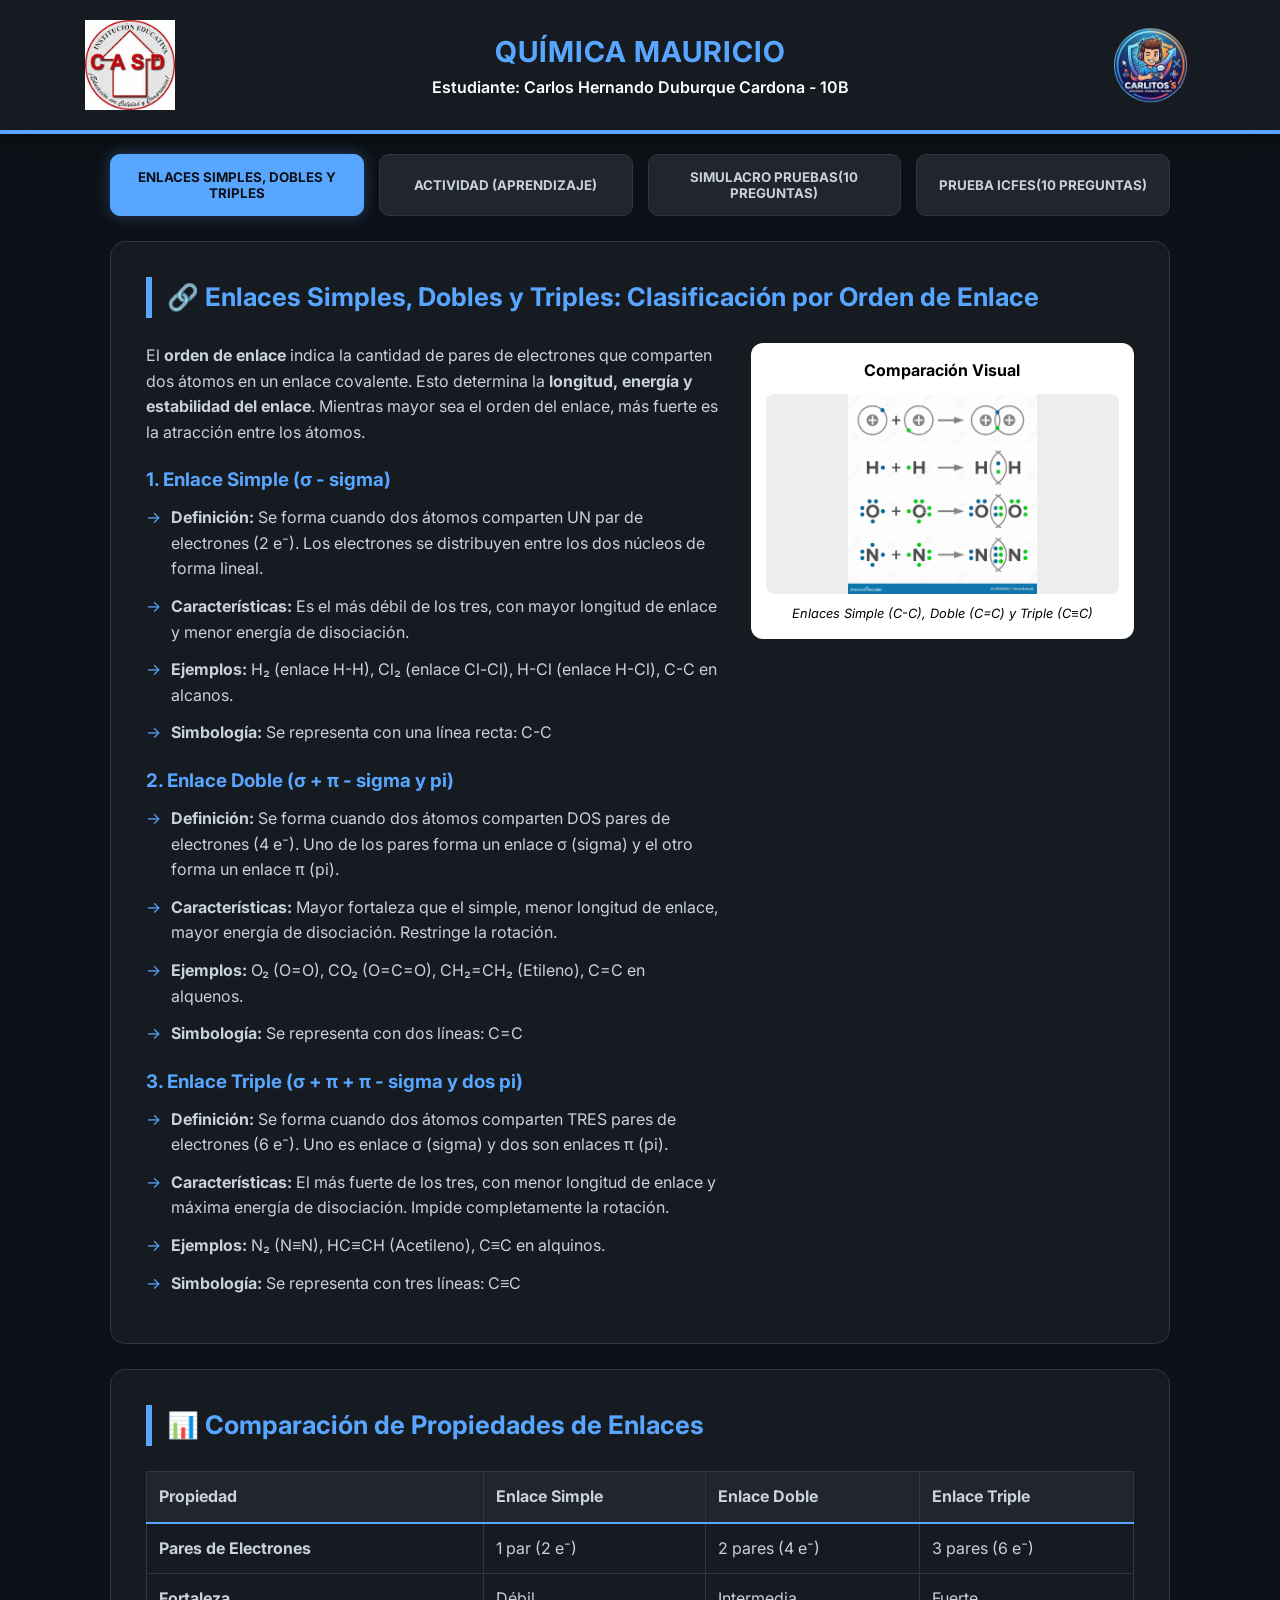
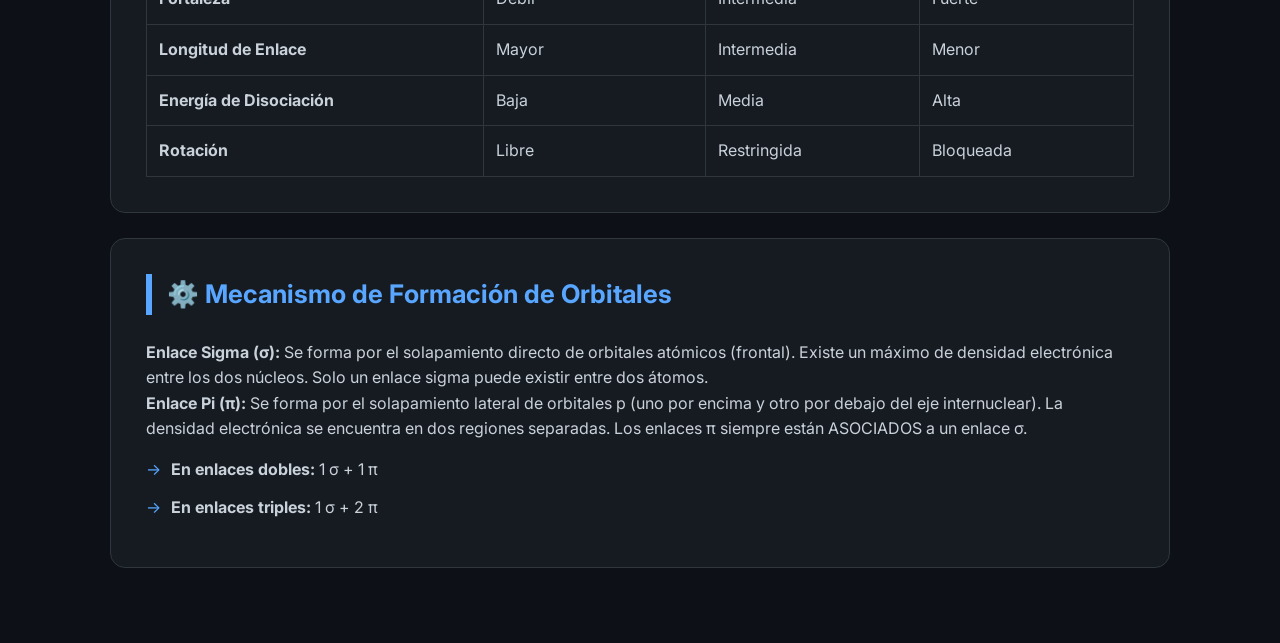
<file: index.html>
<!DOCTYPE html>
<html lang="es">

<head>
    <meta charset="UTF-8">
    <meta name="viewport" content="width=device-width, initial-scale=1.0">
    <title>Plataforma Química - Carlos Hernando Duburque</title>
    <link href="https://fonts.googleapis.com/css2?family=Inter:wght@400;600;800&display=swap" rel="stylesheet">
    <link href="style.css" rel="stylesheet">
</head>

<body>

    <header>
        <img src="imagenes/logocasd.png" alt="Logo CASD" class="logo-img">
        <div class="header-info">
            <h1>Química Mauricio</h1>
            <p>Estudiante: Carlos Hernando Duburque Cardona - 10B</p>
        </div>
        <img src="imagenes/logo_carlitos.png" alt="Logo Carlitos" class="logo-img">
    </header>

    <div class="container">
        <div class="tabs">
            <button class="tab-btn active" onclick="openTab('repaso',)">Enlaces Simples, Dobles y Triples</button>
            <button class="tab-btn" onclick="openTab('laboratorio',)">Actividad (Aprendizaje)</button>
            <button class="tab-btn" onclick="openTab('simulacro1', )">Simulacro Pruebas(10 Preguntas)</button>
            <button class="tab-btn" onclick="openTab('simulacro2',); loadQuiz2();">Prueba ICFES(10 Preguntas)</button>
        </div>

        <div id="repaso" class="tab-content active">
            <div class="section">
                <h2>🔗 Enlaces Simples, Dobles y Triples: Clasificación por Orden de Enlace</h2>
                <div class="theoretical-grid">
                    <div>
                        <p>El <b>orden de enlace</b> indica la cantidad de pares de electrones que comparten dos átomos
                            en un enlace covalente. Esto determina la <b>longitud, energía y estabilidad del enlace</b>.
                            Mientras mayor sea el orden del enlace, más fuerte es la atracción entre los átomos.</p>

                        <h3>1. Enlace Simple (σ - sigma)</h3>
                        <ul class="feature-list">
                            <li><b>Definición:</b> Se forma cuando dos átomos comparten UN par de electrones (2 e⁻). Los
                                electrones se distribuyen entre los dos núcleos de forma lineal.</li>
                            <li><b>Características:</b> Es el más débil de los tres, con mayor longitud de enlace y
                                menor energía de disociación.</li>
                            <li><b>Ejemplos:</b> H₂ (enlace H-H), Cl₂ (enlace Cl-Cl), H-Cl (enlace H-Cl), C-C en
                                alcanos.</li>
                            <li><b>Simbología:</b> Se representa con una línea recta: C-C</li>
                        </ul>

                        <h3>2. Enlace Doble (σ + π - sigma y pi)</h3>
                        <ul class="feature-list">
                            <li><b>Definición:</b> Se forma cuando dos átomos comparten DOS pares de electrones (4 e⁻).
                                Uno de los pares forma un enlace σ (sigma) y el otro forma un enlace π (pi).</li>
                            <li><b>Características:</b> Mayor fortaleza que el simple, menor longitud de enlace, mayor
                                energía de disociación. Restringe la rotación.</li>
                            <li><b>Ejemplos:</b> O₂ (O=O), CO₂ (O=C=O), CH₂=CH₂ (Etileno), C=C en alquenos.</li>
                            <li><b>Simbología:</b> Se representa con dos líneas: C=C</li>
                        </ul>

                        <h3>3. Enlace Triple (σ + π + π - sigma y dos pi)</h3>
                        <ul class="feature-list">
                            <li><b>Definición:</b> Se forma cuando dos átomos comparten TRES pares de electrones (6 e⁻).
                                Uno es enlace σ (sigma) y dos son enlaces π (pi).</li>
                            <li><b>Características:</b> El más fuerte de los tres, con menor longitud de enlace y máxima
                                energía de disociación. Impide completamente la rotación.</li>
                            <li><b>Ejemplos:</b> N₂ (N≡N), HC≡CH (Acetileno), C≡C en alquinos.</li>
                            <li><b>Simbología:</b> Se representa con tres líneas: C≡C</li>
                        </ul>
                    </div>
                    <div>
                        <div
                            style="background: #fff; padding: 15px; border-radius: 12px; color: #000; text-align: center;">
                            <p><b>Comparación Visual</b></p>
                            <div
                                style="background: #eee; height: 200px; display: flex; align-items: center; justify-content: center; margin: 10px 0; border-radius: 8px;">
                                <img src="imagenes/tipos-de-enlaces-covalentes-lifeder-min.png"
                                    alt="Comparación de enlaces"
                                    style="max-width: 100%; max-height: 100%; object-fit: contain;">
                            </div>
                            <p style="font-size: 0.8rem;"><i>Enlaces Simple (C-C), Doble (C=C) y Triple (C≡C)</i></p>
                        </div>
                    </div>
                </div>
            </div>

            <div class="section">
                <h2>📊 Comparación de Propiedades de Enlaces</h2>
                <table style="width: 100%; border-collapse: collapse; color: #c9d1d9;">
                    <thead>
                        <tr style="background: #21262d; border-bottom: 2px solid #58a6ff;">
                            <th style="padding: 12px; text-align: left; border: 1px solid #30363d;">Propiedad</th>
                            <th style="padding: 12px; text-align: left; border: 1px solid #30363d;">Enlace Simple</th>
                            <th style="padding: 12px; text-align: left; border: 1px solid #30363d;">Enlace Doble</th>
                            <th style="padding: 12px; text-align: left; border: 1px solid #30363d;">Enlace Triple</th>
                        </tr>
                    </thead>
                    <tbody>
                        <tr style="border-bottom: 1px solid #30363d;">
                            <td style="padding: 12px; border: 1px solid #30363d;"><b>Pares de Electrones</b></td>
                            <td style="padding: 12px; border: 1px solid #30363d;">1 par (2 e⁻)</td>
                            <td style="padding: 12px; border: 1px solid #30363d;">2 pares (4 e⁻)</td>
                            <td style="padding: 12px; border: 1px solid #30363d;">3 pares (6 e⁻)</td>
                        </tr>
                        <tr style="border-bottom: 1px solid #30363d;">
                            <td style="padding: 12px; border: 1px solid #30363d;"><b>Fortaleza</b></td>
                            <td style="padding: 12px; border: 1px solid #30363d;">Débil</td>
                            <td style="padding: 12px; border: 1px solid #30363d;">Intermedia</td>
                            <td style="padding: 12px; border: 1px solid #30363d;">Fuerte</td>
                        </tr>
                        <tr style="border-bottom: 1px solid #30363d;">
                            <td style="padding: 12px; border: 1px solid #30363d;"><b>Longitud de Enlace</b></td>
                            <td style="padding: 12px; border: 1px solid #30363d;">Mayor</td>
                            <td style="padding: 12px; border: 1px solid #30363d;">Intermedia</td>
                            <td style="padding: 12px; border: 1px solid #30363d;">Menor</td>
                        </tr>
                        <tr style="border-bottom: 1px solid #30363d;">
                            <td style="padding: 12px; border: 1px solid #30363d;"><b>Energía de Disociación</b></td>
                            <td style="padding: 12px; border: 1px solid #30363d;">Baja</td>
                            <td style="padding: 12px; border: 1px solid #30363d;">Media</td>
                            <td style="padding: 12px; border: 1px solid #30363d;">Alta</td>
                        </tr>
                        <tr>
                            <td style="padding: 12px; border: 1px solid #30363d;"><b>Rotación</b></td>
                            <td style="padding: 12px; border: 1px solid #30363d;">Libre</td>
                            <td style="padding: 12px; border: 1px solid #30363d;">Restringida</td>
                            <td style="padding: 12px; border: 1px solid #30363d;">Bloqueada</td>
                        </tr>
                    </tbody>
                </table>
            </div>

            <div class="section">
                <h2>⚙️ Mecanismo de Formación de Orbitales</h2>
                <p><b>Enlace Sigma (σ):</b> Se forma por el solapamiento directo de orbitales atómicos (frontal). Existe
                    un máximo de densidad electrónica entre los dos núcleos. Solo un enlace sigma puede existir entre
                    dos átomos.</p>
                <p><b>Enlace Pi (π):</b> Se forma por el solapamiento lateral de orbitales p (uno por encima y otro por
                    debajo del eje internuclear). La densidad electrónica se encuentra en dos regiones separadas. Los
                    enlaces π siempre están ASOCIADOS a un enlace σ.</p>
                <ul class="feature-list" style="margin-top: 15px;">
                    <li><b>En enlaces dobles:</b> 1 σ + 1 π</li>
                    <li><b>En enlaces triples:</b> 1 σ + 2 π</li>
                </ul>
            </div>
        </div>

        <div id="laboratorio" class="tab-content">
            <div class="section">
                <h2 id="lab-title">Simulador de Orden de Enlace</h2>
                <p id="lab-desc" style="margin-bottom: 20px; font-size: 1.1rem; color: #58a6ff;"></p>
                <div class="lab-area">
                    <div class="drop-zone" id="lab-drop">COLOCA LOS ELECTRONES AQUÍ</div>
                    <div class="pool" id="lab-pool"></div>
                    <button class="main-btn" onclick="checkLab()">Verificar Configuración</button>
                </div>
            </div>
        </div>

        <div id="simulacro1" class="tab-content">
            <div class="section">
                <h2>📝 Simulacro Saber 11</h2>
                <p style="margin-bottom: 30px; opacity: 0.8;">Estas preguntas han sido diseñadas por Carlos Duburque,
                    siguiendo el modelo de competencias del ICFES (Uso del conocimiento, Explicación de fenómenos e
                    Indagación).</p>
                <div id="quiz-area-1"></div>
                <button id="btn-submit-1" class="main-btn" onclick="gradeQuiz1()">Finalizar Examen y Ver
                    Justificaciones</button>
                <div id="final-results"></div>
            </div>
        </div>
</div>
<div id="simulacro2" class="tab-content">
    <div class="section">
        <h2>Prueba ICFES </h2>
        <p style="margin-bottom: 30px; opacity: 0.8;">Estas preguntas han sidos sacadas del ICFES saber 11</p>
        <div id="quiz-area-2"></div>
        <button id="btn-submit-2" class="main-btn" onclick="gradeQuiz2()">Calificar</button>
    </div>
</div>
    <script src="javascript1.js"></script>
</body>

</html>
</file>
<file: style.css>
:root {
    --bg: #0d1117;
    --card: #161b22;
    --accent: #58a6ff;
    --success: #238636;
    --error: #da3633;
    --text: #c9d1d9;
    --tab-inactive: #21262d;
    --border: #30363d;
}

* {
    margin: 0;
    padding: 0;
    box-sizing: border-box;
    font-family: 'Inter', sans-serif;
}

body {
    background-color: var(--bg);
    color: var(--text);
    line-height: 1.6;
    padding-bottom: 50px;
}

.container {
    max-width: 1100px;
    margin: 0 auto;
    padding: 0 20px;
}

/* HEADER */
header {
    display: flex;
    align-items: center;
    justify-content: space-between;
    padding: 20px 30px;
    background: #161b22;
    border-bottom: 4px solid var(--accent);
    margin-bottom: 20px;
    box-shadow: 0 4px 20px rgba(0, 0, 0, 0.5);
}

.logo-img {
    width: 100%;
    max-width: 200px;
    height: 90px;
    object-fit: contain;
    border-radius: 12px;
    transition: transform 0.3s;
}

.logo-img:hover {
    transform: scale(1.05);
}

.header-info {
    text-align: center;
}

.header-info h1 {
    font-size: 1.8rem;
    color: var(--accent);
    text-transform: uppercase;
    letter-spacing: 1px;
}

.header-info p {
    font-size: 1rem;
    color: #fff;
    font-weight: 600;
}

/* NAVEGACIÓN */
.tabs {
    display: flex;
    gap: 15px;
    margin-bottom: 25px;
    justify-content: center;
}

.tab-btn {
    background: var(--tab-inactive);
    color: var(--text);
    border: 1px solid var(--border);
    padding: 14px 20px;
    cursor: pointer;
    border-radius: 10px;
    font-weight: 700;
    transition: all 0.3s;
    flex: 1;
    max-width: 300px;
    text-transform: uppercase;
}

.tab-btn.active {
    background: var(--accent);
    color: #0d1117;
    border-color: var(--accent);
    box-shadow: 0 0 15px rgba(88, 166, 255, 0.3);
}

.tab-content {
    display: none;
}

.tab-content.active {
    display: block;
    animation: slideUp 0.4s ease;
}

@keyframes slideUp {
    from {
        opacity: 0;
        transform: translateY(20px);
    }

    to {
        opacity: 1;
        transform: translateY(0);
    }
}

/* CONTENIDO TEÓRICO */
.section {
    background: var(--card);
    padding: 35px;
    border-radius: 15px;
    border: 1px solid var(--border);
    margin-bottom: 25px;
}

h2 {
    color: var(--accent);
    margin-bottom: 25px;
    border-left: 6px solid var(--accent);
    padding-left: 15px;
    font-size: 1.6rem;
}

h3 {
    color: #58a6ff;
    margin: 20px 0 10px 0;
}

.info-img {
    width: 100%;
    max-width: 500px;
    border-radius: 10px;
    margin: 15px 0;
    border: 1px solid #444;
}

.theoretical-grid {
    display: grid;
    grid-template-columns: 1.2fr 0.8fr;
    gap: 30px;
}

.feature-list li {
    margin-bottom: 12px;
    list-style-type: none;
    padding-left: 25px;
    position: relative;
}

.feature-list li::before {
    content: '→';
    position: absolute;
    left: 0;
    color: var(--accent);
}

/* LABORATORIO */
.lab-area {
    background: #000;
    padding: 40px;
    border-radius: 20px;
    text-align: center;
    border: 2px solid #333;
}

.drop-zone {
    width: 100%;
    max-width: 500px;
    height: 200px;
    border: 4px dashed var(--accent);
    margin: 20px auto;
    border-radius: 25px;
    display: flex;
    flex-wrap: wrap;
    align-items: center;
    justify-content: center;
    gap: 15px;
    background: rgba(88, 166, 255, 0.05);
}

.electron {
    width: 45px;
    height: 45px;
    background: radial-gradient(circle, #fff176, #fbc02d);
    border-radius: 50%;
    cursor: grab;
    display: flex;
    align-items: center;
    justify-content: center;
    color: #000;
    font-weight: 900;
    box-shadow: 0 0 15px rgba(251, 192, 45, 0.5);
    border: 2px solid #fff;
}

.pool {
    display: flex;
    justify-content: center;
    gap: 15px;
    min-height: 80px;
    margin-top: 30px;
}

/* SIMULACRO */
.q-block {
    padding: 25px;
    background: #0d1117;
    border-radius: 12px;
    border: 1px solid var(--border);
    margin-bottom: 20px;
}

.opt-label {
    display: block;
    background: #21262d;
    padding: 15px;
    border-radius: 10px;
    margin-top: 12px;
    cursor: pointer;
    border: 1px solid transparent;
    transition: 0.2s;
}

.opt-label:hover {
    border-color: var(--accent);
    background: #2b313a;
}

.opt-label input {
    margin-right: 15px;
}

.result-item {
    margin-top: 20px;
    padding: 20px;
    border-radius: 12px;
    background: #1c2128;
    border-left: 6px solid var(--accent);
}

.correct {
    border-left-color: var(--success);
}

.incorrect {
    border-left-color: var(--error);
}

.explanation-box {
    margin-top: 15px;
    padding: 15px;
    background: #0d1117;
    border-radius: 8px;
    font-size: 0.95rem;
    line-height: 1.5;
    color: #8b949e;
    border: 1px solid #30363d;
}

.main-btn {
    background: var(--accent);
    color: #0d1117;
    border: none;
    padding: 20px;
    border-radius: 12px;
    cursor: pointer;
    font-weight: 800;
    width: 100%;
    margin-top: 20px;
    font-size: 1.1rem;
    text-transform: uppercase;
    transition: 0.3s;
}

.main-btn:hover {
    background: #79b8ff;
    transform: translateY(-2px);
}

@media (max-width: 850px) {
    .theoretical-grid {
        grid-template-columns: 1fr;
    }

    header {
        flex-direction: column;
        text-align: center;
        gap: 20px;
    }
}
</file>
